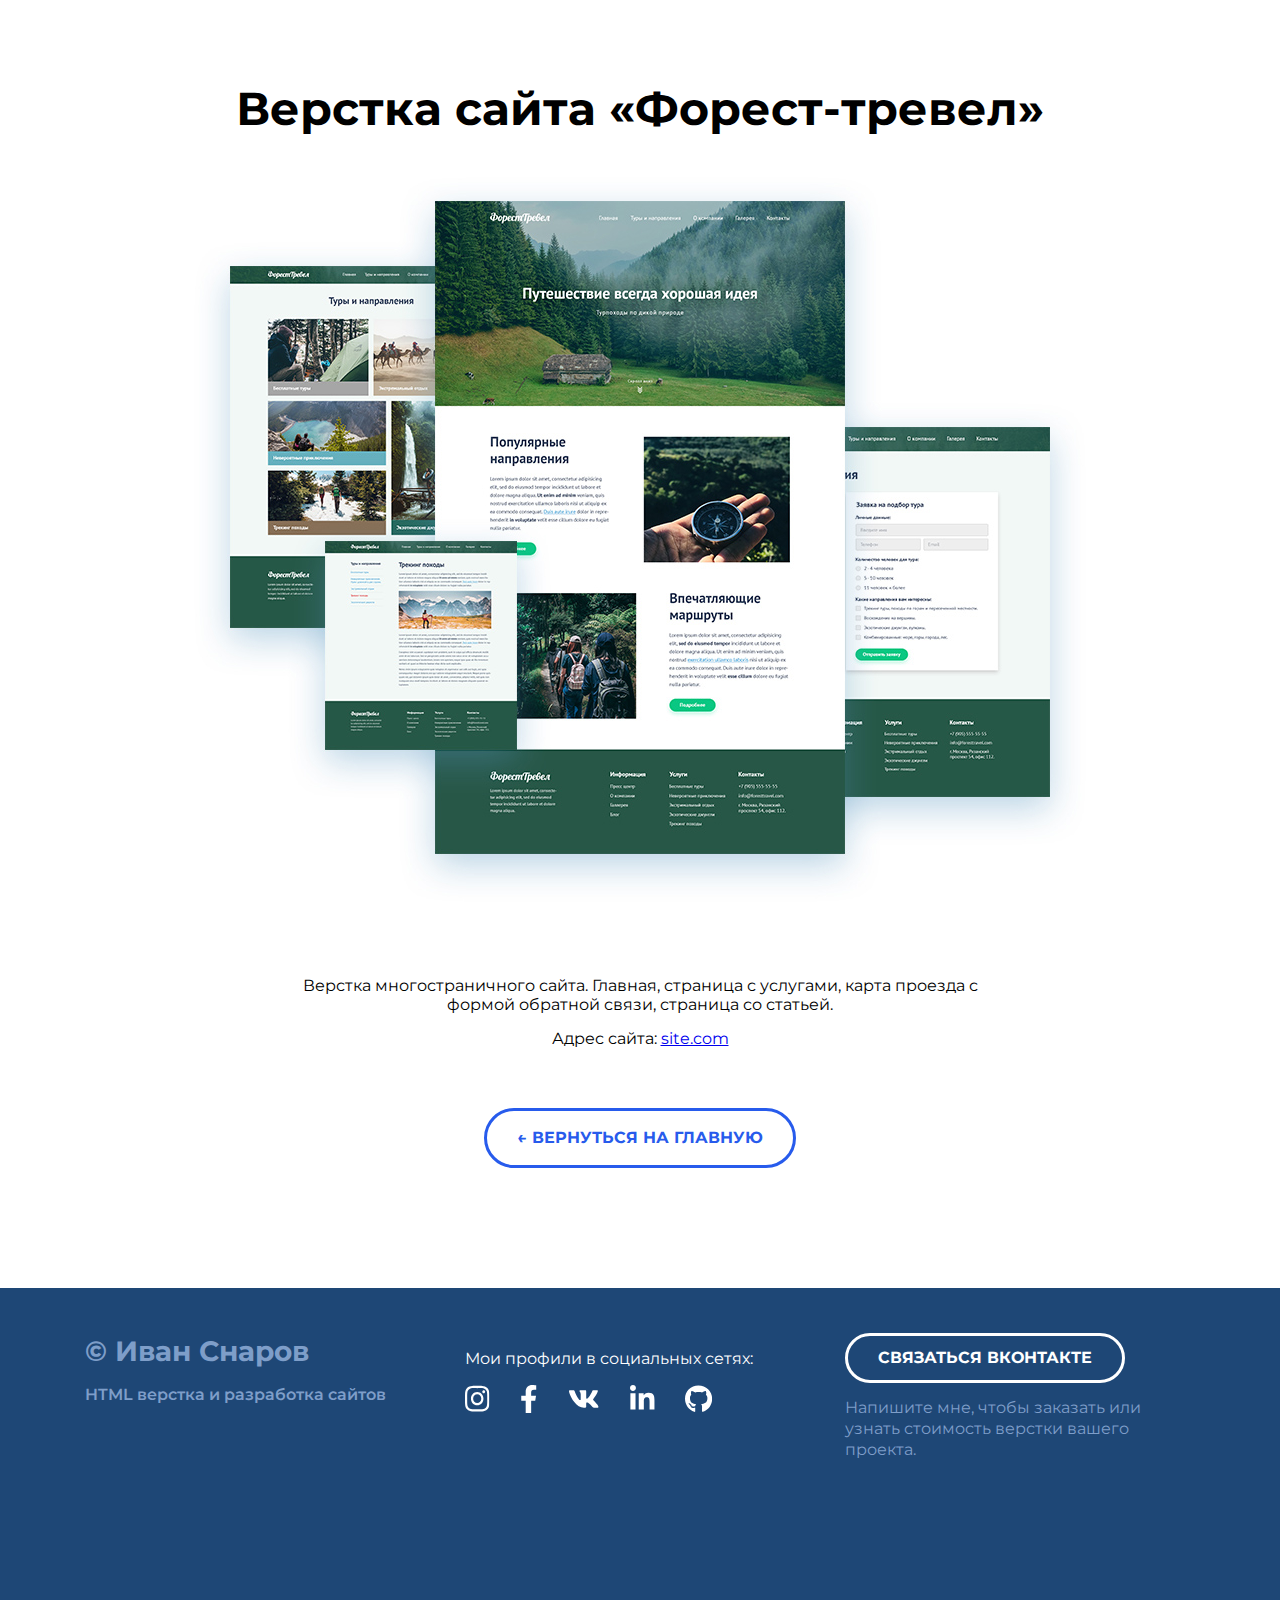
<file: forest-travel.html>
<!DOCTYPE html>
<html lang="ru">

<head>
    <meta charset="UTF-8">
    <meta http-equiv="X-UA-Compatible" content="IE=edge">
    <meta name="viewport" content="width=device-width, initial-scale=1.0">
    <title>Проект "Форест тревел"</title>
    <link rel="stylesheet" href="./css/main.css">
    <link rel="stylesheet" href="./css/media.css">
    <link
        href="https://fonts.googleapis.com/css2?family=Montserrat:wght@400;600;700&family=Roboto:wght@400;500;700&display=swap"
        rel="stylesheet">
</head>

<body>
    <main>
        <article class="project">
            <div class="container">
                <h1 class="project-header">Верстка сайта «Форест-тревел»</h1>
                <div class="project-img">
                    <img src="./img/projects/forest-full.jpg" alt="Верстка сайта «Форест-тревел»">
                </div>
                <div class="project-description">
                    <p>Верстка многостраничного сайта. Главная, страница с услугами, карта проезда с формой обратной
                        связи,
                        страница со статьей.
                    </p>
                    <p>Адрес сайта: <a href="#">site.com</a></p>
                </div>
                <a href="index.html" class="project-buttom-back">← ВЕРНУТЬСЯ НА ГЛАВНУЮ </a>
            </div>
        </article>
    </main>
    <!-- footer -->
    <footer>
        <div class="footer">
            <div class="container">
                <div class="footer-row">
                    <!-- footer-copiright -->
                    <div class="footer-copyright footer-col">
                        <div class="footer-copyright-name">© Иван Снаров</div>
                        <p> HTML верстка и разработка сайтов</p>
                    </div>
                    <!-- //footer-copiright -->

                    <!-- footer icons -->
                    <div class="footer-icons footer-col">
                        <p>Мои профили в социальных сетях:</p>
                        <div class="fooret-icons-row">
                            <a href="#">
                                <img src="./img/icons/instagram.svg" alt="">
                            </a>
                            <a href="#">
                                <img src="./img/icons/facebook.svg" alt="">
                            </a>
                            <a href="#">
                                <img src="./img/icons/vk 1.svg" alt="">
                            </a>
                            <a href="#">
                                <img src="./img/icons/linkedin.svg" alt="">
                            </a>
                            <div class="fooret-icons">
                                <a href="#">
                                    <img src="./img/icons/github.svg" alt="">
                                </a>
                            </div>
                        </div>
                    </div>
                    <!--// footer icons -->

                    <div class="footer-contacts footer-col">
                        <a href="https://vk.me/llvpadlyll" class="footer-button">Связаться Вконтакте</a>
                        <p>Напишите мне, чтобы заказать или узнать стоимость верстки вашего проекта.</p>
                    </div>
                </div>
            </div>
        </div>
    </footer>
    <!-- //footer -->
    </div>
    </div>

</body>

</html>
</file>
<file: css/main.css>
* {
    box-sizing: border-box;
}

html {
    scroll-behavior: smooth;
}

body {
    margin: 0;
    font-family: 'Montserrat', sans-serif;
    }

img {
    max-width: 100%;
}

.container {
    max-width: 1140px;
    margin-left: auto;
    margin-right: auto;
    padding-left: 15px;
    padding-right: 15px;
}

.none {
    display: none !important;
}

/* Header */

.header {
    position: relative;
    /* делаем контент в центре бокса */
    display: flex;
    flex-direction: column;
    /* выстраиваем flex - элементы в колонку, основная ось - Y*/
    justify-content: center;
    /*Выстраиваем по основной оси */
    align-items: center;
    /*Выравниваем по поперечной оси*/

    width: 100%;
    height: 100vh;

    /* background-color: #556983; */
    /* background-image: url("./../img/header/header-bg.jpg"); */
    background-size: cover;
    background-position: center;

}


.header-title {
    margin: 0;
    margin-bottom: 25px;
    font-weight: 700;
    font-size: 56px;
    line-height: 130%;
    text-align: center;
    color: #FFFFFF;

}

.header-subtitle {
    font-weight: 700;
    font-size: 16px;
    line-height: 150%;
    text-align: center;
    letter-spacing: 0.2em;
    text-transform: uppercase;
    color: #FFFFFF;

}

.header-arrow {
    width: 48px;
    height: 48px;

    position: absolute;
    bottom: 0;
    left: 50%;
    transform: translate(-50%, 0);
    bottom: 30px;
}

/* Portfolio */

.portfolio {
    padding-top: 80px;
    padding-bottom: 115px;
}

.portfolio-header {
    margin: 0;
    margin-bottom: 70px;
    font-weight: 700;
    font-size: 46px;
    line-height: 130%;
    text-align: center;
    color: #000000;

}

.portfolio-cards-wrapper {
    display: flex;
    flex-wrap: wrap;
    justify-content: space-between;
}

.card {
    max-width: 540px;
    background-color: #fff;
    margin-bottom: 30px;
    box-shadow: 0px 10px 40px rgba(126, 155, 189, 0.35);
    transition: transform 0.2s linear ;
}

.card:hover {
    transform: translateY(-15px) ;
}

.card-link {
    color: black;
    text-decoration: none;
    display: block;
    padding: 20px;
    transition: color 0.2s ease-in;
}

.card-link:hover {
    color: rgb(39, 91, 236);
}

.card:last-child,
.card:nth-last-child(2) {
    margin-bottom: 0;
}

.card-img {
    margin-bottom: 20px;
}

.card-title {
    margin: 0;
    margin-bottom: 13px;
    margin-top: 20px;
    font-weight: 600;
    font-size: 24px;
    line-height: 130%;
    /* color: #000000; */

}

.card p {
    margin: 0;
    font-weight: 400;
    font-size: 16px;
    line-height: 130%;
    /* color: #000000; */
}

/* //portfolio */

/* footer */

.footer {
    padding-top: 45px;
    padding-bottom: 130px;
    background-color: #1E4776;
    color: #fff;
}

.footer-row {
    display: flex;
    flex-direction: row;
    justify-content: space-between;
}

.footer-col {
    max-width: 350px;
    flex-grow: 1;
}

.footer-copyright {
    color: #7E9EC9;
    line-height: 1.3;
    min-width: 350px;
    flex-grow: 1;
}

.footer-copyright-name {
    margin: 0;
    margin-bottom: 15px;
    font-weight: 700;
    font-size: 28px;
}

.footer-copyright p {
    font-weight: 600;
    font-size: 16px;
}

.fooret-icons-row {
    display: flex;
    align-items: center;

}


.fooret-icons p {
    font-weight: 600;
    font-size: 16px;
    line-height: 1.3;

}

.fooret-icons-row>*+* {
    margin-left: 30px;
}

.footer-button {
    display: inline-block;
    box-sizing: border-box;
    height: 50px;
    padding-left: 30px;
    padding-right: 30px;
    line-height: 44px;

    border: 3px solid #FFFFFF;
    border-radius: 50px;

    color: #fff;
    font-weight: 700;
    font-size: 16px;
    text-transform: uppercase;
    text-decoration: none;

    transition: all 0.2s ease-in;
}

.footer-button:hover {
    background-color: #fff;
    color: #275BEC;
}

.footer-contacts p {
    margin: 15px 0;
    font-size: 16px;
    line-height: 1.3;
    color: #7E9EC9;
}

/* project */

.project {
    padding-top: 80px;
    padding-bottom: 120px;
    text-align: center;
}

.project-header {
    margin: 0;
    margin-bottom: 40px;
    font-weight: bold;
    font-size: 46px;
    line-height: 1, 3;
}

.project-img {
    margin-bottom: 70px;
}

.project-description {
    max-width: 730px;
    margin-bottom: 60px;
    margin-left: auto;
    margin-right: auto;
}

.project-description p {
    margin-top: 0;
    margin-bottom: 15px;
    font-size: 16px;
    line-height: 1, 5;

}

.project-buttom-back {
    display: inline-block;
    height: 60px;
    padding-left: 30px;
    padding-right: 30px;

    border: 3px solid #275BEC;
    border-radius: 50px;

    color: #275BEC;
    font-weight: 700;
    font-size: 16px;
    line-height: 54px;
    text-transform: uppercase;
    text-decoration: none;
    transition: all 0.2s ease-in;
}

.project-buttom-back:hover {
    background-color: #275BEC;
    color: #fff;
}
</file>
<file: css/media.css>
@media (max-width: 1140px) {
    .card {
        width: calc(50% - 15px);
    }

    .footer {
        padding-top: 40px;
        padding-bottom: 60px;
    }

    .footer-row {
        flex-direction: column-reverse;
        align-items: center;
        text-align: center;
    }

    .footer-col {
        margin-bottom: 50px;
    }

    .footer-col:first-child {
        margin-bottom: 0;
    }

}

@media (max-width: 760px) {
    .header-title {
        font-size: 32px;
    }

    .header-subtitle {
        font-size: 14px;
    
    }

    .portfolio {
        padding-top: 40px;
        padding-bottom: 60px;
    }

    .portfolio-header {
        font-size: 32px;
        margin-bottom: 30px;
    }

    .card {
        max-width: 530px;
        width: 100%;
    }

    .card:nth-last-child(2) {
        margin-bottom: 30px;
    }

    .portfolio-cards-wrapper {
        justify-content: center;
    }

    .card-link {
        padding: 15px;
    }

    .card-img {
        margin-bottom: 10px;
    }

    .card-title {
        font-size: 18px;
        margin-bottom: 10px;
    }

    .card p {
        font-size: 14px;
    }

    .footer-copyright-name {
        font-size: 18px;
        margin-bottom: 5px;
    }

    .footer-copyright p {
        font-size: 14px;
    }

    .footer-icons {
        font-size: 14px;
    }

    .footer-contacts p {
        font-size: 14px;
        margin: 0;
        margin-top: 15px;
    }

    .project {
        padding: 40px 0 60px;
    }

    .project-header {
       font-size: 28px;
       margin-bottom: 30px; 
    }

    .project-img {
        margin-bottom: 20px;
    }

    .project-descripsion {
        margin-bottom: 50px;
    }

    .portfolio-btn-back {
        padding: 0  10px;
        width: 100%;
        max-width: 120px;
    }

}
</file>
